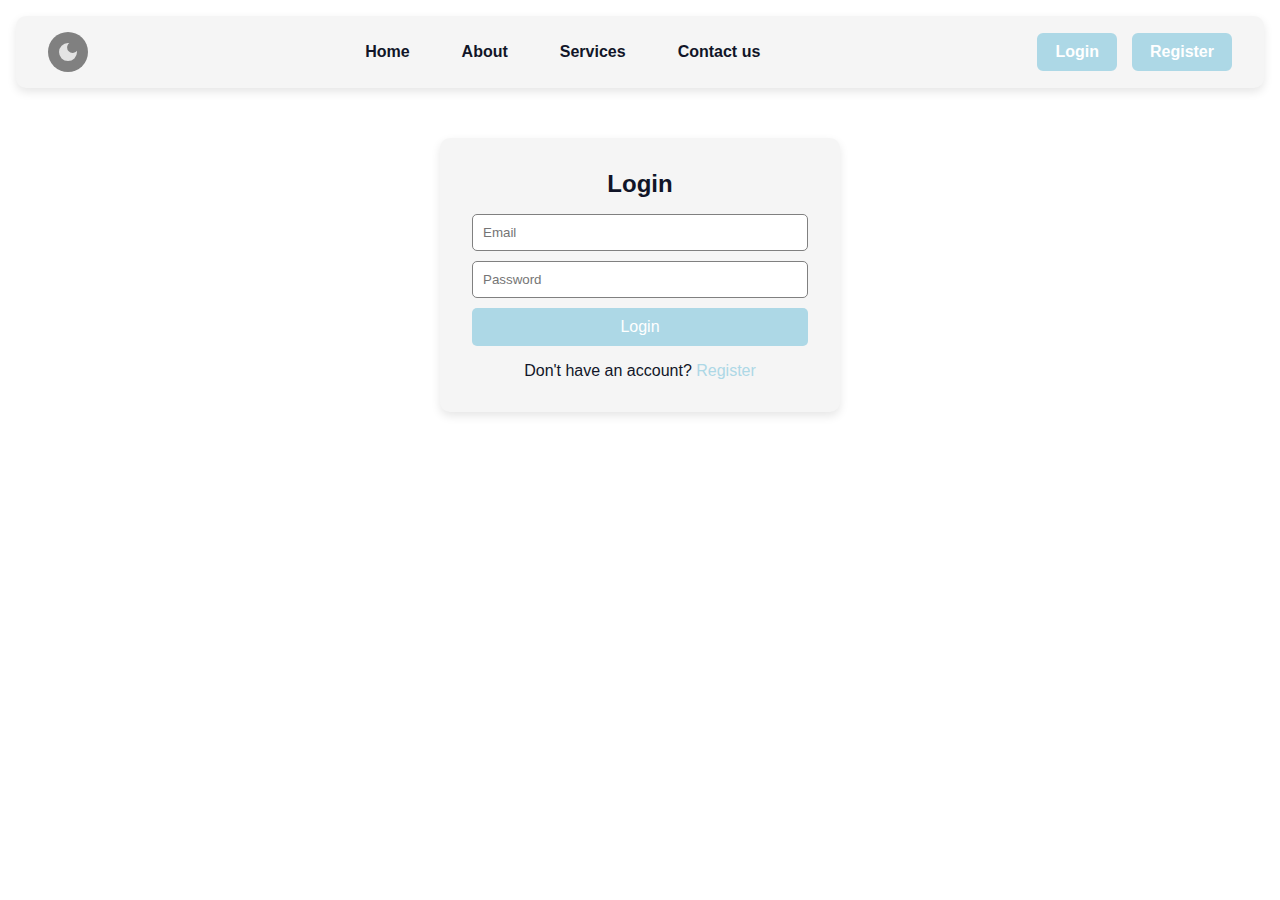
<file: pages/login.html>
<!DOCTYPE html>
<html lang="en">
  <head>
    <meta charset="UTF-8" />
    <meta name="viewport" content="width=device-width, initial-scale=1.0" />
    <link rel="stylesheet" href="../style.css" />
    <title>Login</title>
  </head>
  <body>
    <nav class="nav">
      <!-- Toggle dark and light -->
      <button id="Toggle">
        <img src="../Assets/dark.svg" />
        <img src="../Assets/light.svg" />
      </button>

      <!--! Menu in mobile mode -->
      <button class="hamburger" id="hamburger">☰</button>

      <!--! Navbar Links -->
      <ul class="nav-links" id="nav-links">
        <li><a href="../index.html">Home</a></li>
        <li><a href="#">About</a></li>
        <li><a href="#">Services</a></li>
        <li><a href="#">Contact us</a></li>

        <!--? Login & Register Buttons for Mobile -->
        <li class="mobile">
          <a href="login.html"><button class="link">Login</button></a>
          <a href="register.html"><button class="link">Register</button></a>
        </li>
      </ul>

      <!--! Right-Side Buttons (Desktop Only) -->
      <div class="right">
        <a href="login.html"><button class="link">Login</button></a>
        <a href="register.html"><button class="link">Register</button></a>
      </div>
    </nav>

    <div class="form-container">
      <h2>Login</h2>
      <form>
        <input type="email" placeholder="Email" required />
        <input type="password" placeholder="Password" required />
        <button type="submit">Login</button>
      </form>
      <p>Don't have an account? <a href="register.html">Register</a></p>
    </div>

    <script>
        document.addEventListener("DOMContentLoaded", () => {
            const toggleButton = document.getElementById("Toggle");
            const images = toggleButton.getElementsByTagName("img");
            const body = document.body;
            const hamburger = document.getElementById("hamburger");
            const navLinks = document.getElementById("nav-links");
          
            images[0].style.display = "block";
            images[1].style.display = "none";
          
            toggleButton.addEventListener("click", () => {
              body.classList.toggle("dark-mode");
          
              if (body.classList.contains("dark-mode")) {
                images[0].style.display = "none";
                images[1].style.display = "block";
              } else {
                images[0].style.display = "block";
                images[1].style.display = "none";
              }
            });
          
            // Toggle the navbar on mobile
            hamburger.addEventListener("click", () => {
                navLinks.classList.toggle("active");
      
                // Change the hamburger icon to "X" when menu is open
                if (navLinks.classList.contains("active")) {
                  hamburger.textContent = "X";
                } else {
                  hamburger.textContent = "☰";
                }
              });
          });
    </script>
  </body>
</html>
</file>
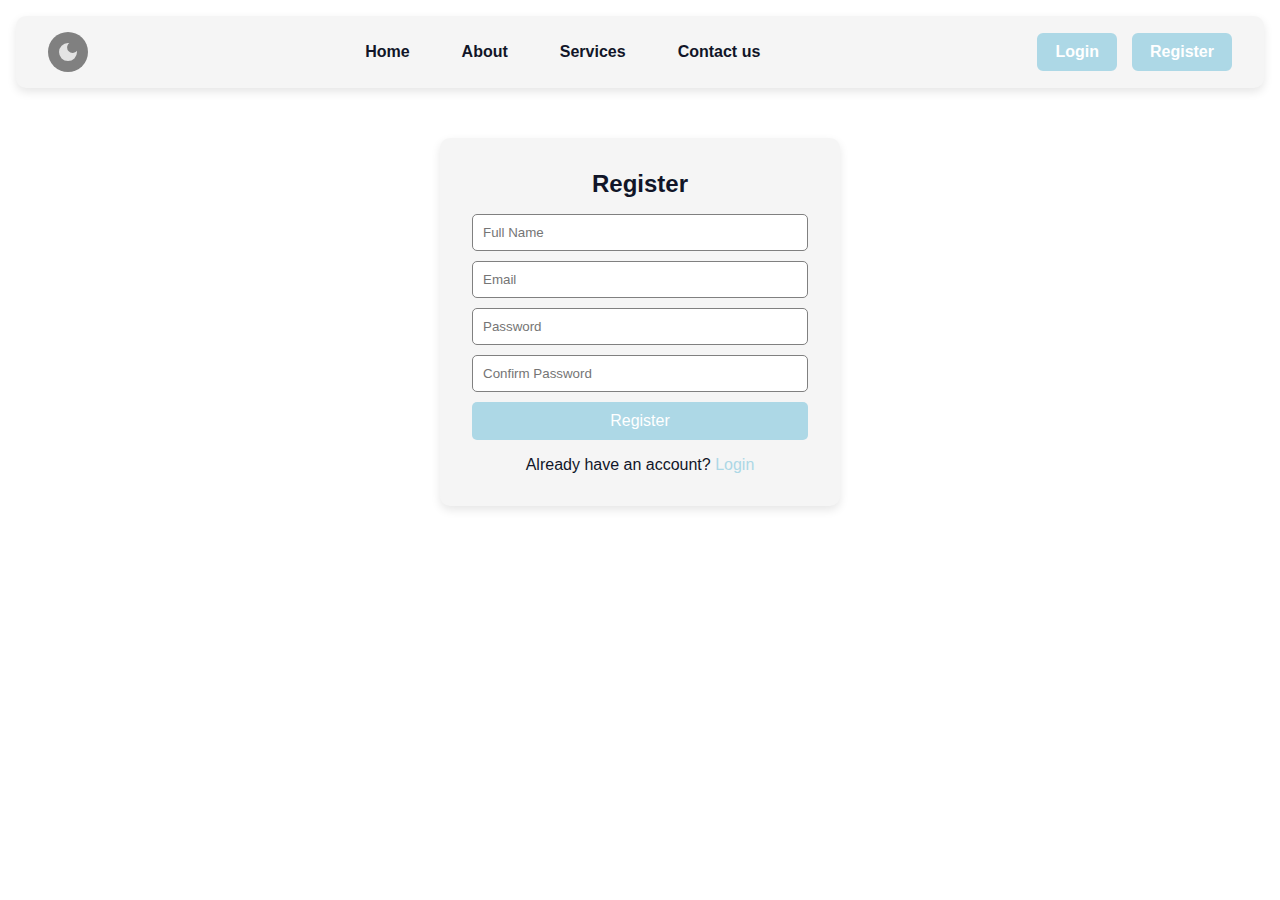
<file: pages/register.html>
<!DOCTYPE html>
<html lang="en">
  <head>
    <meta charset="UTF-8" />
    <meta name="viewport" content="width=device-width, initial-scale=1.0" />
    <link rel="stylesheet" href="../style.css" />
    <title>Register</title>
  </head>
  <body>
    <nav class="nav">
      <!-- Toggle dark and light -->
      <button id="Toggle">
        <img src="../Assets/dark.svg" />
        <img src="../Assets/light.svg" />
      </button>

      <!--! Menu in mobile mode -->
      <button class="hamburger" id="hamburger">☰</button>

      <!--! Navbar Links -->
      <ul class="nav-links" id="nav-links">
        <li><a href="../index.html">Home</a></li>
        <li><a href="#">About</a></li>
        <li><a href="#">Services</a></li>
        <li><a href="#">Contact us</a></li>

        <!--? Login & Register Buttons for Mobile -->
        <li class="mobile">
          <a href="login.html"><button class="link">Login</button></a>
          <a href="register.html"><button class="link">Register</button></a>
        </li>
      </ul>

      <!--! Right-Side Buttons (Desktop Only) -->
      <div class="right">
        <a href="login.html"><button class="link">Login</button></a>
        <a href="register.html"><button class="link">Register</button></a>
      </div>
    </nav>

    <div class="form-container">
      <h2>Register</h2>
      <form>
        <input type="text" placeholder="Full Name" required />
        <input type="email" placeholder="Email" required />
        <input type="password" placeholder="Password" required />
        <input type="password" placeholder="Confirm Password" required />
        <button type="submit">Register</button>
      </form>
      <p>Already have an account? <a href="login.html">Login</a></p>
    </div>

    <script>
      document.addEventListener("DOMContentLoaded", () => {
        const toggleButton = document.getElementById("Toggle");
        const images = toggleButton.getElementsByTagName("img");
        const body = document.body;
        const hamburger = document.getElementById("hamburger");
        const navLinks = document.getElementById("nav-links");

        images[0].style.display = "block";
        images[1].style.display = "none";

        toggleButton.addEventListener("click", () => {
          body.classList.toggle("dark-mode");

          if (body.classList.contains("dark-mode")) {
            images[0].style.display = "none";
            images[1].style.display = "block";
          } else {
            images[0].style.display = "block";
            images[1].style.display = "none";
          }
        });

        // Toggle the navbar on mobile
        hamburger.addEventListener("click", () => {
          navLinks.classList.toggle("active");

          // Change the hamburger icon to "X" when menu is open
          if (navLinks.classList.contains("active")) {
            hamburger.textContent = "X";
          } else {
            hamburger.textContent = "☰";
          }
        });
      });
    </script>
  </body>
</html>
</file>
<file: style.css>
:root {
  --base-color: white;
  --base-variant: #f5f5f5;
  --text-color: #111528;
  --secondary-text-color: #6c6c6c;
  --primary-color: gray;
  --accent-color: lightblue;
}

.dark-mode {
  --base-color: #111528;
  --base-variant: #1a1a1a;
  --text-color: white;
  --secondary-text-color: #b3b3b3;
  --primary-color: #22263a;
  --accent-color: #0096ff;
}

* {
  margin: 0;
  padding: 0;
  box-sizing: border-box;
}

html {
  font-family: "Cascadia Code", sans-serif;
}

body {
  background-color: var(--base-color);
  color: var(--text-color);
  padding: 1rem;
  transition: background-color 0.3s, color 0.3s;
}

/* Navigation Bar */
.nav {
  display: flex;
  align-items: center;
  justify-content: space-between;
  background-color: var(--base-variant);
  padding: 1rem 2rem;
  border-radius: 10px;
  box-shadow: 0 4px 10px rgba(0, 0, 0, 0.1);
  transition: background-color 0.3s;
}

/* Toggle Button */
#Toggle {
  background: none;
  border: none;
  cursor: pointer;
  display: flex;
  align-items: center;
  justify-content: center;
  width: 40px;
  height: 40px;
  border-radius: 50%;
  background-color: var(--primary-color);
  transition: background-color 0.3s;
}

#Toggle img {
  width: 24px;
  height: 24px;
  transition: opacity 0.3s ease-in-out;
}

#Toggle:hover {
  background-color: var(--accent-color);
}

/* Navigation Links */
.nav-links {
  display: flex;
  gap: 20px;
  list-style: none;
}

.nav-links li a {
  text-decoration: none;
  font-size: 1rem;
  font-weight: 600;
  color: var(--text-color);
  padding: 0.5rem 1rem;
  border-radius: 5px;
  transition: color 0.3s, background-color 0.3s;
}

.nav-links li a:hover {
  background-color: var(--accent-color);
  color: white;
}

/* Right-Side Buttons (Login & Register) */
.right {
  display: flex;
  gap: 15px;
}

.right .link {
  padding: 8px 16px;
  font-size: 1rem;
  font-weight: 600;
  border: none;
  border-radius: 6px;
  cursor: pointer;
  transition: background-color 0.3s, color 0.3s;
}

/* Login Button */
.right .link:first-child {
  background-color: transparent;
  color: var(--text-color);
  border: 2px solid var(--text-color);
}

.right .link:first-child:hover {
  background-color: var(--accent-color);
  color: white;
  border-color: var(--accent-color);
}

/* Register Button */
.right .link:last-child {
  background-color: var(--accent-color);
  color: white;
  border: 2px solid var(--accent-color);
}

.right .link:last-child:hover {
  background-color: transparent;
  color: var(--text-color);
}

/* Hamburger Button (Mobile) */
.hamburger {
  display: none;
  font-size: 1.8rem;
  background: none;
  border: none;
  cursor: pointer;
  color: var(--text-color);
}

/*! Mobile Login/Register */
.mobile {
  display: none;
  flex-direction: column;
  gap: 10px;
  padding: 1rem 0;
  text-align: center;
}

.mobile .link {
  padding: 8px 16px;
  font-size: 1rem;
  font-weight: 600;
  border: none;
  border-radius: 6px;
  cursor: pointer;
}

/*! Mobile mode */
@media screen and (max-width: 768px) {
  .nav {
    flex-wrap: wrap;
  }

  .nav-links {
    display: none;
    flex-direction: column;
    position: absolute;
    top: 70px;
    left: 0;
    width: 100%;
    background-color: var(--base-variant);
    box-shadow: 0 4px 10px rgba(0, 0, 0, 0.1);
    border-radius: 0 0 10px 10px;
    padding: 1rem 0;
    text-align: center;
  }

  .nav-links.active {
    display: flex;
  }

  .nav-links li {
    padding: 10px 0;
  }

  .right {
    display: none;
  }

  .hamburger {
    display: block;
  }

  .nav-links.active .mobile {
    display: flex;
  }
}

/*! for login and reg */

.form-container {
  max-width: 400px;
  margin: 50px auto;
  padding: 2rem;
  background-color: var(--base-variant);
  border-radius: 10px;
  box-shadow: 0 4px 10px rgba(0, 0, 0, 0.1);
  text-align: center;
}

.form-container h2 {
  margin-bottom: 1rem;
  color: var(--text-color);
}

.form-container form {
  display: flex;
  flex-direction: column;
  gap: 10px;
}

.form-container input {
  padding: 10px;
  border-radius: 5px;
  border: 1px solid var(--primary-color);
  background-color: var(--base-color);
  color: var(--text-color);
}

.form-container button {
  padding: 10px;
  border: none;
  border-radius: 5px;
  background-color: var(--accent-color);
  color: white;
  font-size: 1rem;
  cursor: pointer;
  transition: background-color 0.3s;
}

.form-container button:hover {
  background-color: var(--primary-color);
}

.form-container p {
  margin-top: 1rem;
}

.form-container a {
  color: var(--accent-color);
  text-decoration: none;
}

.form-container a:hover {
  text-decoration: underline;
}
</file>
